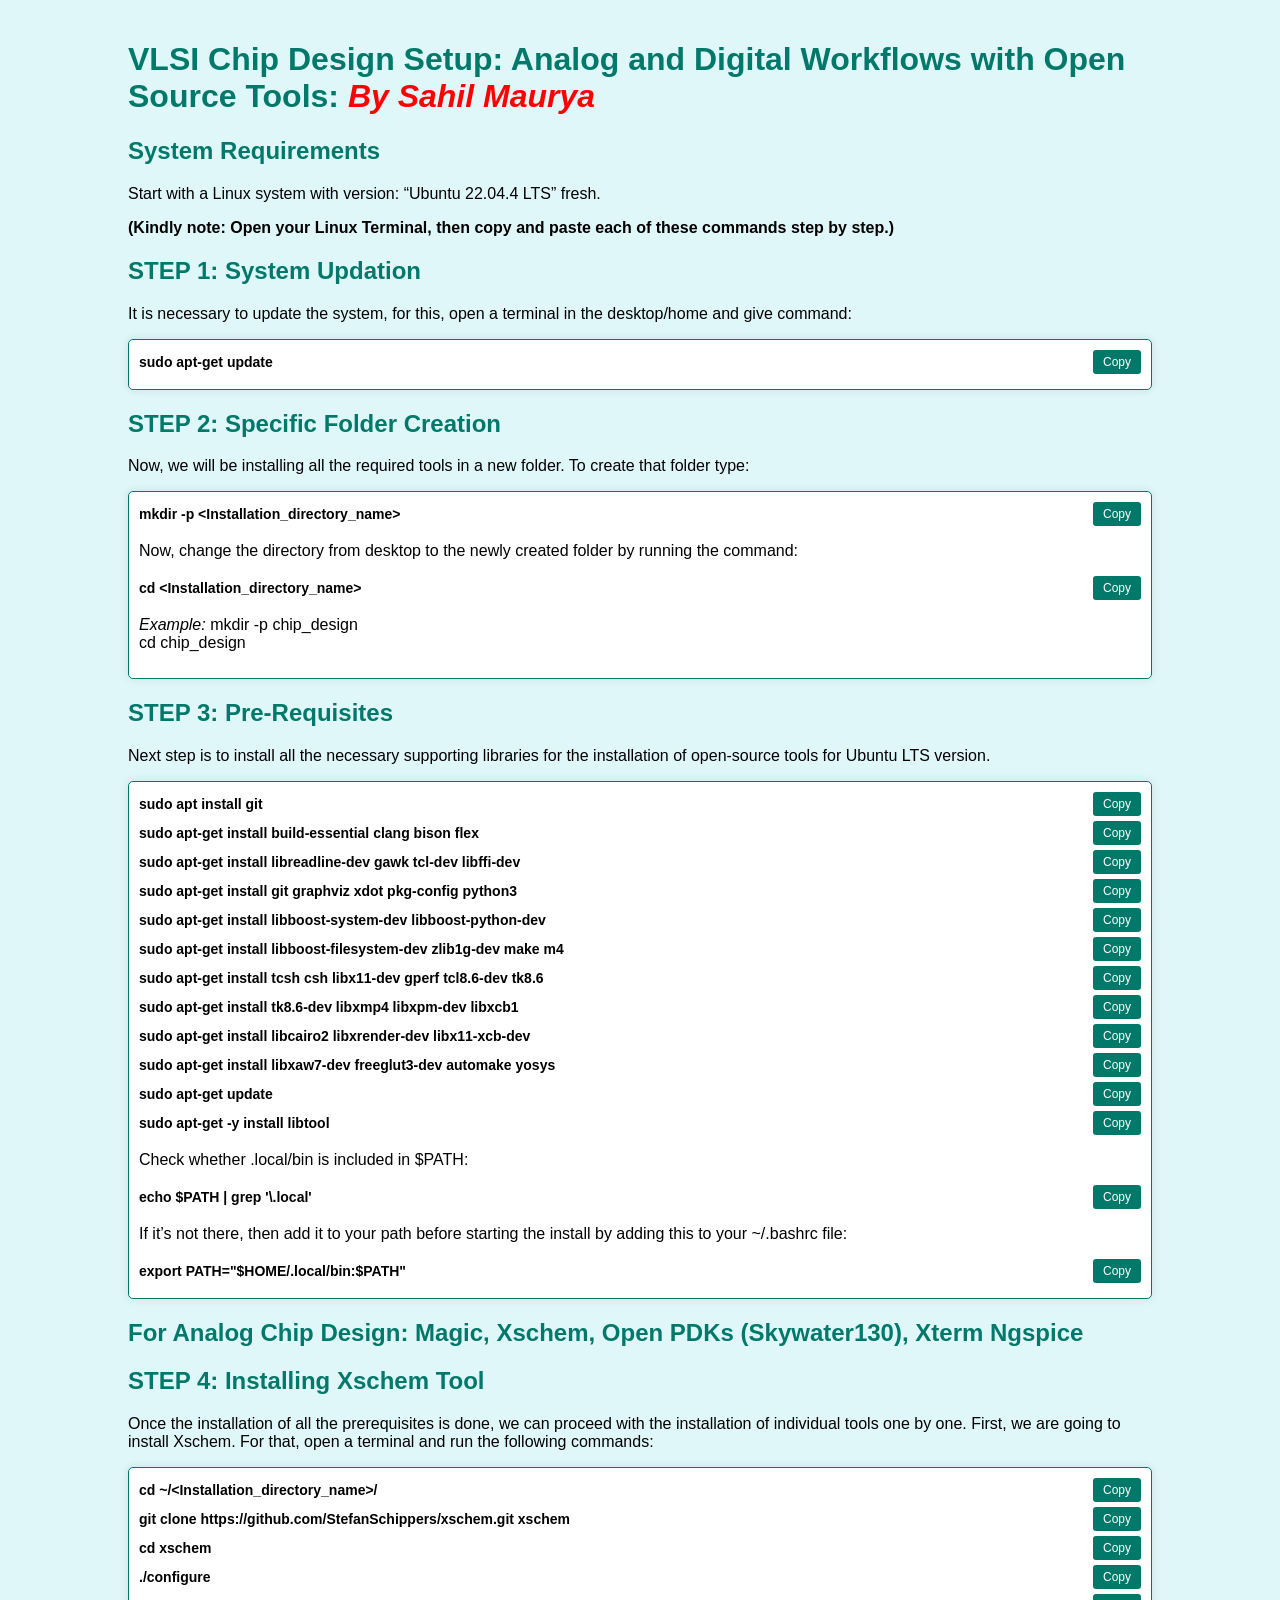
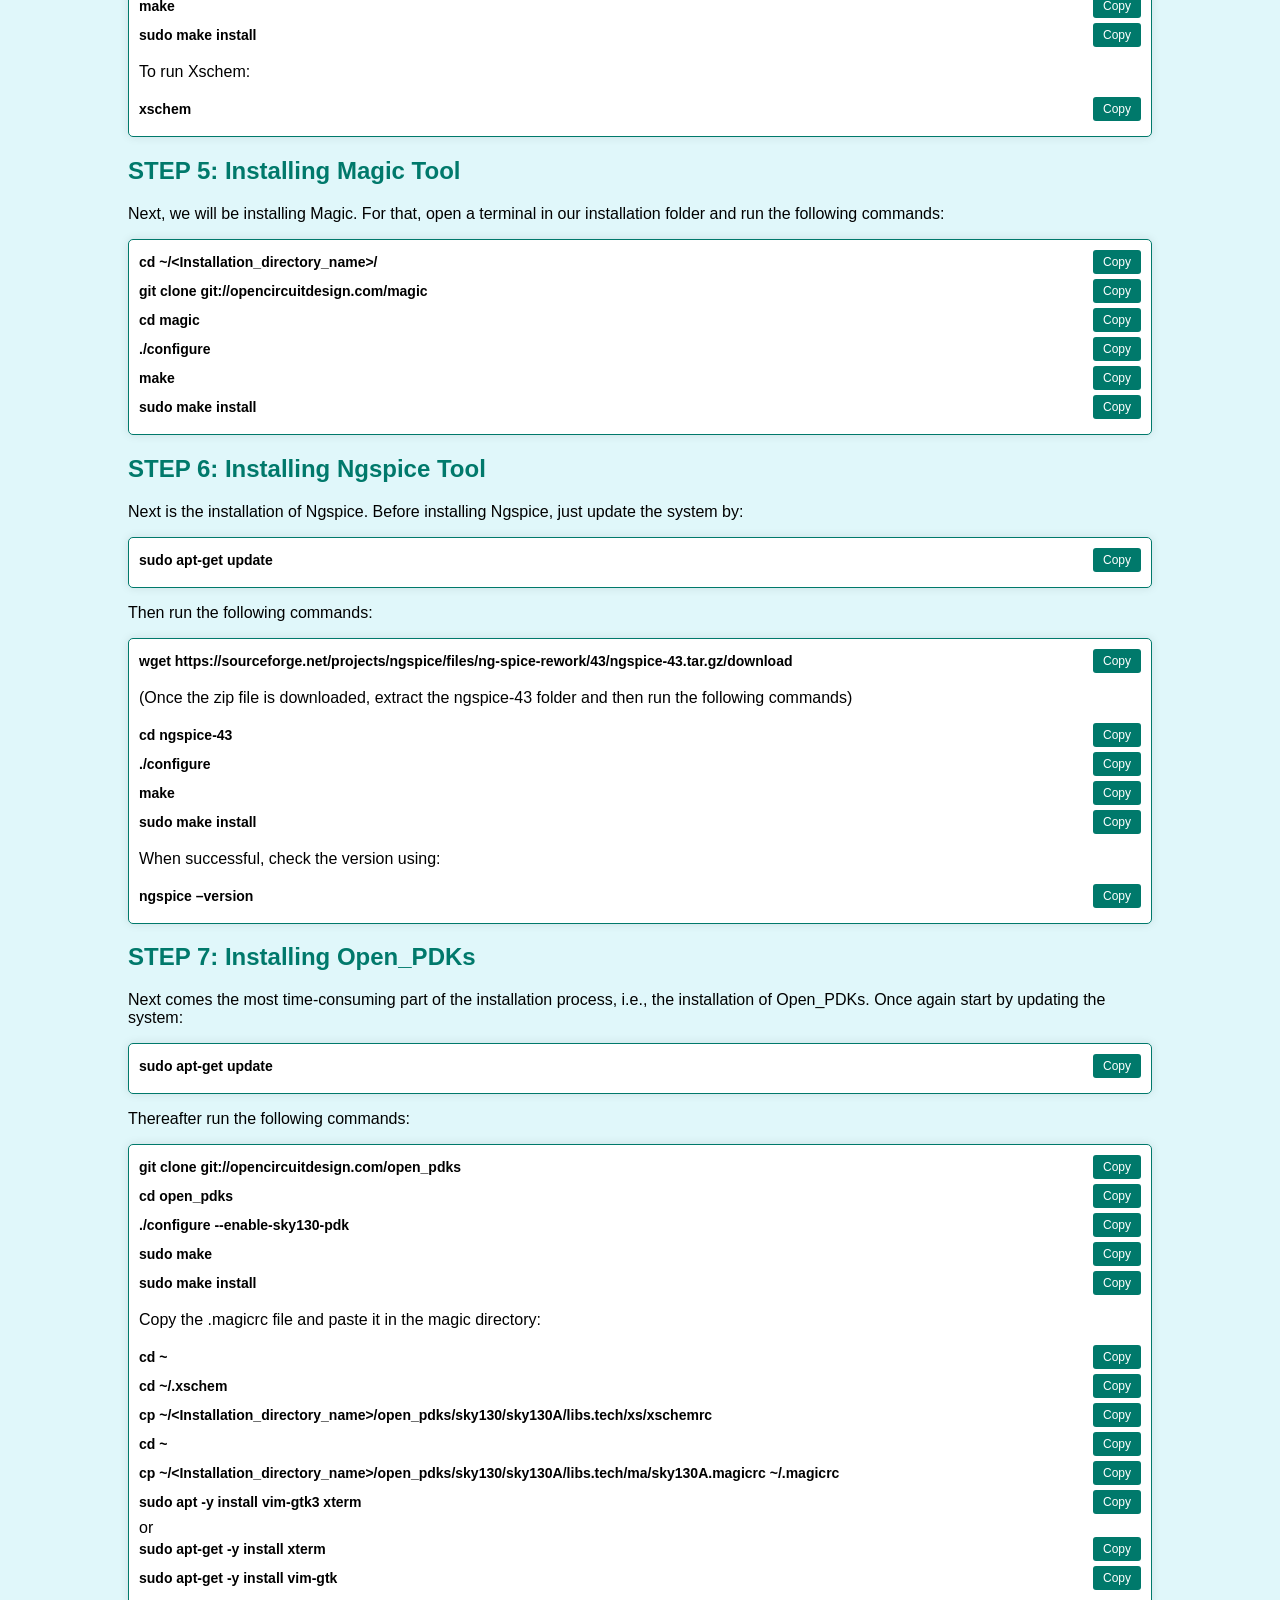
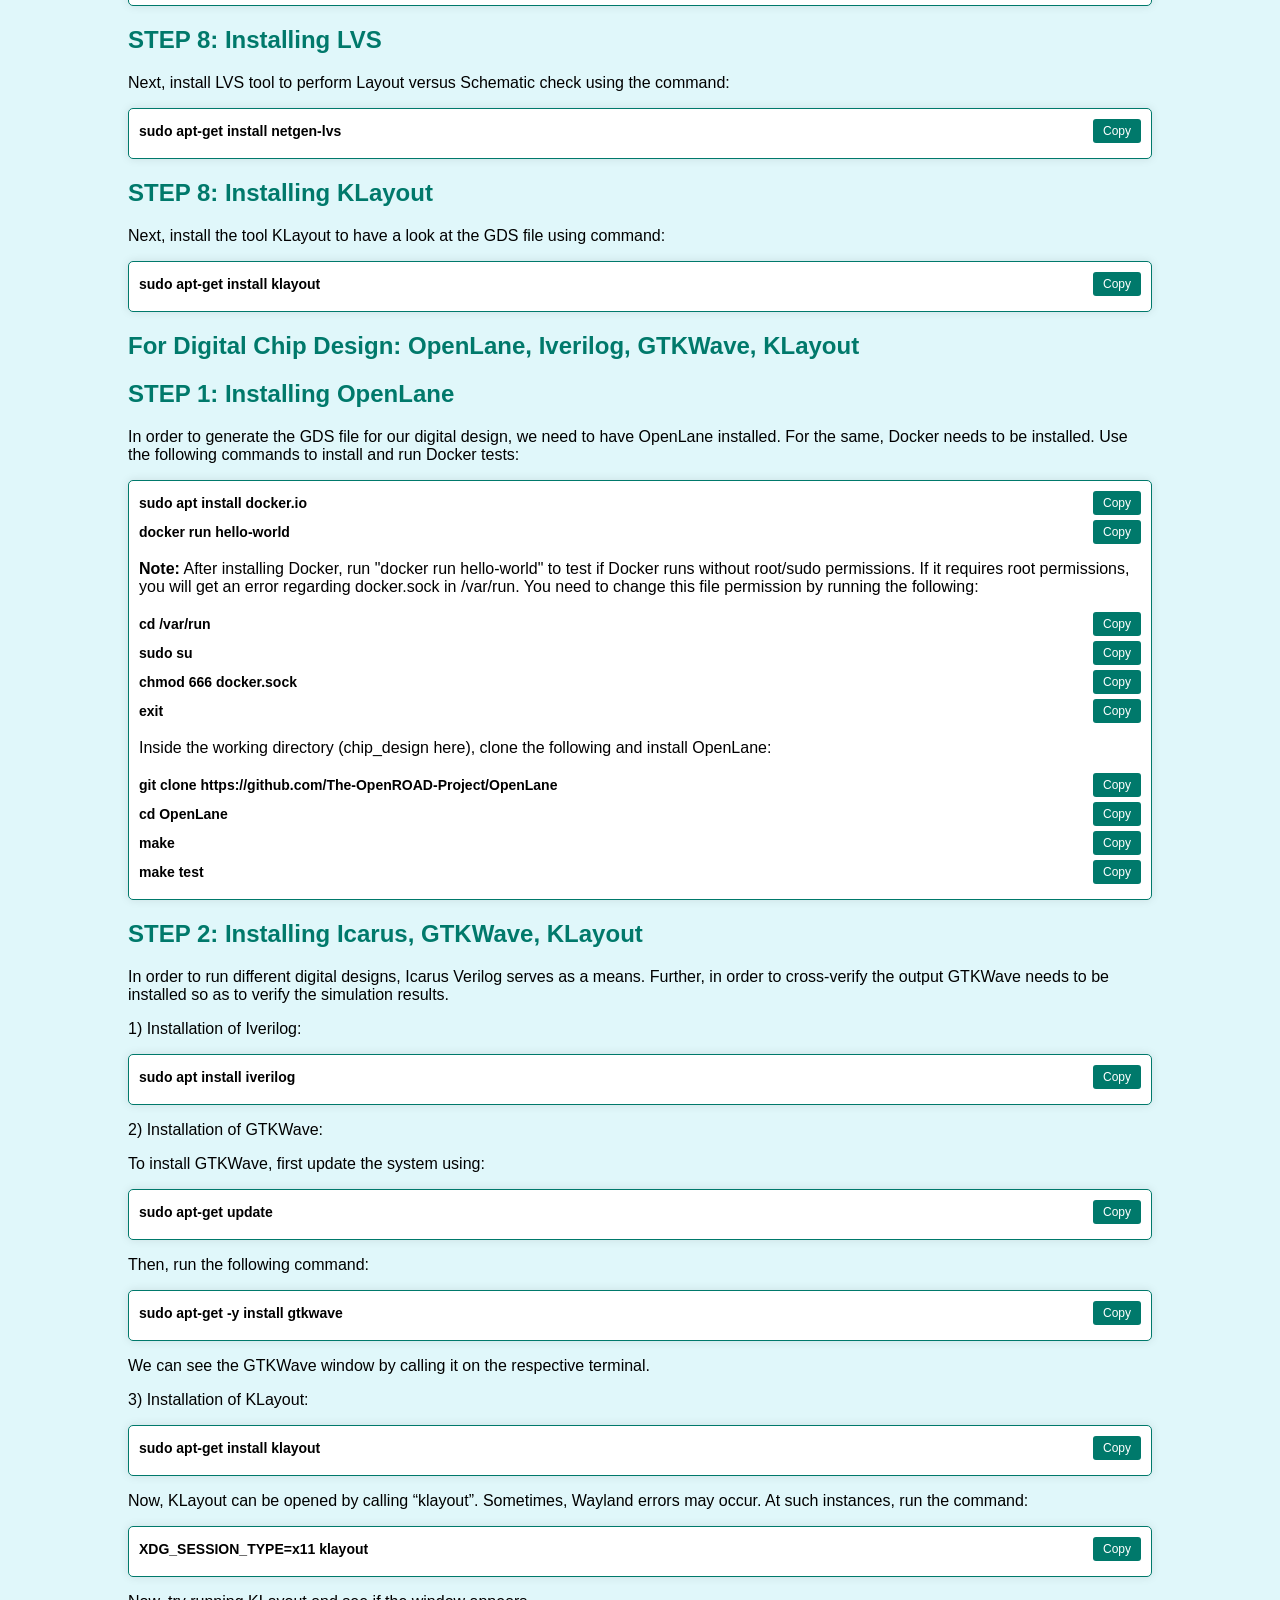
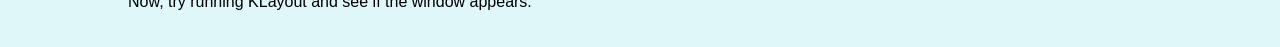
<file: ChipDesign.html>
<!DOCTYPE html>
<html lang="en">
<head>
    <meta charset="UTF-8">
    <meta name="viewport" content="width=device-width, initial-scale=1.0">
    <title>Setup Instructions</title>
    <style>
        body {
            font-family: Arial, sans-serif;
            background-color: #e0f7fa; /* Light blue background */
            color: #000;
            margin: 0;
            padding: 0;
        }
        .container {
            width: 80%;
            margin: auto;
            padding: 20px;
        }
        h1, h2 {
            color: #00796b; /* Darker blue-green for headings */
        }
        .blackbox {
            background-color: #ffffff; /* White background for commands */
            border: 1px solid #00796b;
            border-radius: 5px;
            padding: 10px;
            margin: 10px 0;
            box-shadow: 0 0 10px rgba(0,0,0,0.1);
        }
        .command-line {
            display: flex;
            align-items: center;
            margin-bottom: 5px;
        }
        .command-line span {
            flex: 1;
            font-size: 14px; /* Font size of the commands */
        }
        .copy-btn {
            background-color: #00796b; /* Button color */
            color: #fff;
            border: none;
            border-radius: 3px;
            padding: 5px 10px;
            cursor: pointer;
            font-size: 12px;
        }
        .copy-btn:hover {
            background-color: #004d40; /* Darker blue-green on hover */
        }
    </style>
</head>
<body>
  <div class="container">
    <h1>VLSI Chip Design Setup: Analog and Digital Workflows with Open Source Tools: <span style="color: red; font-style: italic; font-weight: bold;">By Sahil Maurya</span></h1>

    <h2>System Requirements</h2>
    <p>Start with a Linux system with version: “Ubuntu 22.04.4 LTS” fresh.</p>
    <p><strong>(Kindly note: Open your Linux Terminal, then copy and paste each of these commands step by step.)</strong></p>

    <h2>STEP 1: System Updation</h2>
    <p>It is necessary to update the system, for this, open a terminal in the desktop/home and give command:</p>
    <div class="blackbox">
        <div class="command-line">
            <span><strong>sudo apt-get update</strong></span>
            <button class="copy-btn" onclick="copyToClipboard('sudo apt-get update')">Copy</button>
        </div>
    </div>

    <h2>STEP 2: Specific Folder Creation</h2>
    <p>Now, we will be installing all the required tools in a new folder. To create that folder type:</p>
    <div class="blackbox">
        <div class="command-line">
            <span><strong>mkdir -p &lt;Installation_directory_name&gt;</strong></span>
            <button class="copy-btn" onclick="copyToClipboard('mkdir -p &lt;Installation_directory_name&gt;')">Copy</button>
        </div>
        <p>Now, change the directory from desktop to the newly created folder by running the command:</p>
        <div class="command-line">
            <span><strong>cd &lt;Installation_directory_name&gt;</strong></span>
            <button class="copy-btn" onclick="copyToClipboard('cd &lt;Installation_directory_name&gt;')">Copy</button>
        </div>
        <p><em>Example:</em> mkdir -p chip_design<br>cd chip_design</p>
    </div>

    <h2>STEP 3: Pre-Requisites</h2>
    <p>Next step is to install all the necessary supporting libraries for the installation of open-source tools for Ubuntu LTS version.</p>
    <div class="blackbox">
        <div class="command-line">
            <span><strong>sudo apt install git</strong></span>
            <button class="copy-btn" onclick="copyToClipboard('sudo apt install git')">Copy</button>
        </div>
        <div class="command-line">
            <span><strong>sudo apt-get install build-essential clang bison flex</strong></span>
            <button class="copy-btn" onclick="copyToClipboard('sudo apt-get install build-essential clang bison flex')">Copy</button>
        </div>
        <div class="command-line">
            <span><strong>sudo apt-get install libreadline-dev gawk tcl-dev libffi-dev</strong></span>
            <button class="copy-btn" onclick="copyToClipboard('sudo apt-get install libreadline-dev gawk tcl-dev libffi-dev')">Copy</button>
        </div>
        <div class="command-line">
            <span><strong>sudo apt-get install git graphviz xdot pkg-config python3</strong></span>
            <button class="copy-btn" onclick="copyToClipboard('sudo apt-get install git graphviz xdot pkg-config python3')">Copy</button>
        </div>
        <div class="command-line">
            <span><strong>sudo apt-get install libboost-system-dev libboost-python-dev</strong></span>
            <button class="copy-btn" onclick="copyToClipboard('sudo apt-get install libboost-system-dev libboost-python-dev')">Copy</button>
        </div>
        <div class="command-line">
            <span><strong>sudo apt-get install libboost-filesystem-dev zlib1g-dev make m4</strong></span>
            <button class="copy-btn" onclick="copyToClipboard('sudo apt-get install libboost-filesystem-dev zlib1g-dev make m4')">Copy</button>
        </div>
        <div class="command-line">
            <span><strong>sudo apt-get install tcsh csh libx11-dev gperf tcl8.6-dev tk8.6</strong></span>
            <button class="copy-btn" onclick="copyToClipboard('sudo apt-get install tcsh csh libx11-dev gperf tcl8.6-dev tk8.6')">Copy</button>
        </div>
        <div class="command-line">
            <span><strong>sudo apt-get install tk8.6-dev libxmp4 libxpm-dev libxcb1</strong></span>
            <button class="copy-btn" onclick="copyToClipboard('sudo apt-get install tk8.6-dev libxmp4 libxpm-dev libxcb1')">Copy</button>
        </div>
        <div class="command-line">
            <span><strong>sudo apt-get install libcairo2 libxrender-dev libx11-xcb-dev</strong></span>
            <button class="copy-btn" onclick="copyToClipboard('sudo apt-get install libcairo2 libxrender-dev libx11-xcb-dev')">Copy</button>
        </div>
        <div class="command-line">
            <span><strong>sudo apt-get install libxaw7-dev freeglut3-dev automake yosys</strong></span>
            <button class="copy-btn" onclick="copyToClipboard('sudo apt-get install libxaw7-dev freeglut3-dev automake yosys')">Copy</button>
        </div>
        <div class="command-line">
            <span><strong>sudo apt-get update</strong></span>
            <button class="copy-btn" onclick="copyToClipboard('sudo apt-get update')">Copy</button>
        </div>
        <div class="command-line">
            <span><strong>sudo apt-get -y install libtool</strong></span>
            <button class="copy-btn" onclick="copyToClipboard('sudo apt-get -y install libtool')">Copy</button>
        </div>
        <p>Check whether .local/bin is included in $PATH:</p>
        <div class="command-line">
            <span><strong>echo $PATH | grep '\.local'</strong></span>
            <button class="copy-btn" onclick="copyToClipboard('echo $PATH | grep \'\\.local\'')">Copy</button>
        </div>
        <p>If it’s not there, then add it to your path before starting the install by adding this to your ~/.bashrc file:</p>
        <div class="command-line">
            <span><strong>export PATH="$HOME/.local/bin:$PATH"</strong></span>
            <button class="copy-btn" onclick="copyToClipboard('export PATH="$HOME/.local/bin:$PATH"')">Copy</button>
        </div>
    </div>

    <h2>For Analog Chip Design: Magic, Xschem, Open PDKs (Skywater130), Xterm Ngspice</h2>

    <h2>STEP 4: Installing Xschem Tool</h2>
    <p>Once the installation of all the prerequisites is done, we can proceed with the installation of individual tools one by one. First, we are going to install Xschem. For that, open a terminal and run the following commands:</p>
    <div class="blackbox">
        <div class="command-line">
            <span><strong>cd ~/&lt;Installation_directory_name&gt;/</strong></span>
            <button class="copy-btn" onclick="copyToClipboard('cd ~/&lt;Installation_directory_name&gt;/')">Copy</button>
        </div>
        <div class="command-line">
            <span><strong>git clone https://github.com/StefanSchippers/xschem.git xschem</strong></span>
            <button class="copy-btn" onclick="copyToClipboard('git clone https://github.com/StefanSchippers/xschem.git xschem')">Copy</button>
        </div>
        <div class="command-line">
            <span><strong>cd xschem</strong></span>
            <button class="copy-btn" onclick="copyToClipboard('cd xschem')">Copy</button>
        </div>
        <div class="command-line">
            <span><strong>./configure</strong></span>
            <button class="copy-btn" onclick="copyToClipboard('./configure')">Copy</button>
        </div>
        <div class="command-line">
            <span><strong>make</strong></span>
            <button class="copy-btn" onclick="copyToClipboard('make')">Copy</button>
        </div>
        <div class="command-line">
            <span><strong>sudo make install</strong></span>
            <button class="copy-btn" onclick="copyToClipboard('sudo make install')">Copy</button>
        </div>
        <p>To run Xschem:</p>
        <div class="command-line">
            <span><strong>xschem</strong></span>
            <button class="copy-btn" onclick="copyToClipboard('xschem')">Copy</button>
        </div>
    </div>

    <h2>STEP 5: Installing Magic Tool</h2>
    <p>Next, we will be installing Magic. For that, open a terminal in our installation folder and run the following commands:</p>
    <div class="blackbox">
        <div class="command-line">
            <span><strong>cd ~/&lt;Installation_directory_name&gt;/</strong></span>
            <button class="copy-btn" onclick="copyToClipboard('cd ~/&lt;Installation_directory_name&gt;/')">Copy</button>
        </div>
        <div class="command-line">
            <span><strong>git clone git://opencircuitdesign.com/magic</strong></span>
            <button class="copy-btn" onclick="copyToClipboard('git clone git://opencircuitdesign.com/magic')">Copy</button>
        </div>
        <div class="command-line">
            <span><strong>cd magic</strong></span>
            <button class="copy-btn" onclick="copyToClipboard('cd magic')">Copy</button>
        </div>
        <div class="command-line">
            <span><strong>./configure</strong></span>
            <button class="copy-btn" onclick="copyToClipboard('./configure')">Copy</button>
        </div>
        <div class="command-line">
            <span><strong>make</strong></span>
            <button class="copy-btn" onclick="copyToClipboard('make')">Copy</button>
        </div>
        <div class="command-line">
            <span><strong>sudo make install</strong></span>
            <button class="copy-btn" onclick="copyToClipboard('sudo make install')">Copy</button>
        </div>
    </div>

    <h2>STEP 6: Installing Ngspice Tool</h2>
    <p>Next is the installation of Ngspice. Before installing Ngspice, just update the system by:</p>
    <div class="blackbox">
        <div class="command-line">
            <span><strong>sudo apt-get update</strong></span>
            <button class="copy-btn" onclick="copyToClipboard('sudo apt-get update')">Copy</button>
        </div>
    </div>
    <p>Then run the following commands:</p>
    <div class="blackbox">
        <div class="command-line">
            <span><strong>wget https://sourceforge.net/projects/ngspice/files/ng-spice-rework/43/ngspice-43.tar.gz/download</strong></span>
            <button class="copy-btn" onclick="copyToClipboard('wget https://sourceforge.net/projects/ngspice/files/ng-spice-rework/43/ngspice-43.tar.gz/download')">Copy</button>
        </div>
        <p>(Once the zip file is downloaded, extract the ngspice-43 folder and then run the following commands)</p>
        <div class="command-line">
            <span><strong>cd ngspice-43</strong></span>
            <button class="copy-btn" onclick="copyToClipboard('cd ngspice-43')">Copy</button>
        </div>
        <div class="command-line">
            <span><strong>./configure</strong></span>
            <button class="copy-btn" onclick="copyToClipboard('./configure')">Copy</button>
        </div>
        <div class="command-line">
            <span><strong>make</strong></span>
            <button class="copy-btn" onclick="copyToClipboard('make')">Copy</button>
        </div>
        <div class="command-line">
            <span><strong>sudo make install</strong></span>
            <button class="copy-btn" onclick="copyToClipboard('sudo make install')">Copy</button>
        </div>
        <p>When successful, check the version using:</p>
        <div class="command-line">
            <span><strong>ngspice –version</strong></span>
            <button class="copy-btn" onclick="copyToClipboard('ngspice –version')">Copy</button>
        </div>
    </div>

    <h2>STEP 7: Installing Open_PDKs</h2>
    <p>Next comes the most time-consuming part of the installation process, i.e., the installation of Open_PDKs. Once again start by updating the system:</p>
    <div class="blackbox">
        <div class="command-line">
            <span><strong>sudo apt-get update</strong></span>
            <button class="copy-btn" onclick="copyToClipboard('sudo apt-get update')">Copy</button>
        </div>
    </div>
    <p>Thereafter run the following commands:</p>
    <div class="blackbox">
        <div class="command-line">
            <span><strong>git clone git://opencircuitdesign.com/open_pdks</strong></span>
            <button class="copy-btn" onclick="copyToClipboard('git clone git://opencircuitdesign.com/open_pdks')">Copy</button>
        </div>
        <div class="command-line">
            <span><strong>cd open_pdks</strong></span>
            <button class="copy-btn" onclick="copyToClipboard('cd open_pdks')">Copy</button>
        </div>
        <div class="command-line">
            <span><strong>./configure --enable-sky130-pdk</strong></span>
            <button class="copy-btn" onclick="copyToClipboard('./configure --enable-sky130-pdk')">Copy</button>
        </div>
        <div class="command-line">
            <span><strong>sudo make</strong></span>
            <button class="copy-btn" onclick="copyToClipboard('sudo make')">Copy</button>
        </div>
        <div class="command-line">
            <span><strong>sudo make install</strong></span>
            <button class="copy-btn" onclick="copyToClipboard('sudo make install')">Copy</button>
        </div>
        <p>Copy the .magicrc file and paste it in the magic directory:</p>
        <div class="command-line">
            <span><strong>cd ~</strong></span>
            <button class="copy-btn" onclick="copyToClipboard('cd ~')">Copy</button>
        </div>
        <div class="command-line">
            <span><strong>cd ~/.xschem</strong></span>
            <button class="copy-btn" onclick="copyToClipboard('cd ~/.xschem')">Copy</button>
        </div>
        <div class="command-line">
            <span><strong>cp ~/&lt;Installation_directory_name&gt;/open_pdks/sky130/sky130A/libs.tech/xs/xschemrc</strong></span>
            <button class="copy-btn" onclick="copyToClipboard('cp ~/&lt;Installation_directory_name&gt;/open_pdks/sky130/sky130A/libs.tech/xs/xschemrc')">Copy</button>
        </div>
        <div class="command-line">
            <span><strong>cd ~</strong></span>
            <button class="copy-btn" onclick="copyToClipboard('cd ~')">Copy</button>
        </div>
        <div class="command-line">
            <span><strong>cp ~/&lt;Installation_directory_name&gt;/open_pdks/sky130/sky130A/libs.tech/ma/sky130A.magicrc ~/.magicrc</strong></span>
            <button class="copy-btn" onclick="copyToClipboard('cp ~/&lt;Installation_directory_name&gt;/open_pdks/sky130/sky130A/libs.tech/ma/sky130A.magicrc ~/.magicrc')">Copy</button>
        </div>
        <div class="command-line">
            <span><strong>sudo apt -y install vim-gtk3 xterm</strong></span>
            <button class="copy-btn" onclick="copyToClipboard('sudo apt -y install vim-gtk3 xterm')">Copy</button>
        </div>
        or
        <div class="command-line">
            <span><strong>sudo apt-get -y install xterm</strong></span>
            <button class="copy-btn" onclick="copyToClipboard('sudo apt-get -y install xterm')">Copy</button>
        </div>
        <div class="command-line">
            <span><strong>sudo apt-get -y install vim-gtk</strong></span>
            <button class="copy-btn" onclick="copyToClipboard('sudo apt-get -y install vim-gtk')">Copy</button>
        </div>
    </div>

    <h2>STEP 8: Installing LVS</h2>
    <p>Next, install LVS tool to perform Layout versus Schematic check using the command:</p>
    <div class="blackbox">
        <div class="command-line">
            <span><strong>sudo apt-get install netgen-lvs</strong></span>
            <button class="copy-btn" onclick="copyToClipboard('sudo apt-get install netgen-lvs')">Copy</button>
        </div>
    </div>

    <h2>STEP 8: Installing KLayout</h2>
    <p>Next, install the tool KLayout to have a look at the GDS file using command:</p>
    <div class="blackbox">
        <div class="command-line">
            <span><strong>sudo apt-get install klayout</strong></span>
            <button class="copy-btn" onclick="copyToClipboard('sudo apt-get install klayout')">Copy</button>
        </div>
    </div>

    <h2>For Digital Chip Design: OpenLane, Iverilog, GTKWave, KLayout</h2>

    <h2>STEP 1: Installing OpenLane</h2>
    <p>In order to generate the GDS file for our digital design, we need to have OpenLane installed. For the same, Docker needs to be installed. Use the following commands to install and run Docker tests:</p>
    <div class="blackbox">
        <div class="command-line">
            <span><strong>sudo apt install docker.io</strong></span>
            <button class="copy-btn" onclick="copyToClipboard('sudo apt install docker.io')">Copy</button>
        </div>
        <div class="command-line">
            <span><strong>docker run hello-world</strong></span>
            <button class="copy-btn" onclick="copyToClipboard('docker run hello-world')">Copy</button>
        </div>
        <p><strong>Note:</strong> After installing Docker, run "docker run hello-world" to test if Docker runs without root/sudo permissions. If it requires root permissions, you will get an error regarding docker.sock in /var/run. You need to change this file permission by running the following:</p>
        <div class="command-line">
            <span><strong>cd /var/run</strong></span>
            <button class="copy-btn" onclick="copyToClipboard('cd /var/run')">Copy</button>
        </div>
        <div class="command-line">
            <span><strong>sudo su</strong></span>
            <button class="copy-btn" onclick="copyToClipboard('sudo su')">Copy</button>
        </div>
        <div class="command-line">
            <span><strong>chmod 666 docker.sock</strong></span>
            <button class="copy-btn" onclick="copyToClipboard('chmod 666 docker.sock')">Copy</button>
        </div>
        <div class="command-line">
            <span><strong>exit</strong></span>
            <button class="copy-btn" onclick="copyToClipboard('exit')">Copy</button>
        </div>
        <p>Inside the working directory (chip_design here), clone the following and install OpenLane:</p>
        <div class="command-line">
            <span><strong>git clone https://github.com/The-OpenROAD-Project/OpenLane</strong></span>
            <button class="copy-btn" onclick="copyToClipboard('git clone https://github.com/The-OpenROAD-Project/OpenLane')">Copy</button>
        </div>
        <div class="command-line">
            <span><strong>cd OpenLane</strong></span>
            <button class="copy-btn" onclick="copyToClipboard('cd OpenLane')">Copy</button>
        </div>
        <div class="command-line">
            <span><strong>make</strong></span>
            <button class="copy-btn" onclick="copyToClipboard('make')">Copy</button>
        </div>
        <div class="command-line">
            <span><strong>make test</strong></span>
            <button class="copy-btn" onclick="copyToClipboard('make test')">Copy</button>
        </div>
    </div>

    <h2>STEP 2: Installing Icarus, GTKWave, KLayout</h2>
    <p>In order to run different digital designs, Icarus Verilog serves as a means. Further, in order to cross-verify the output GTKWave needs to be installed so as to verify the simulation results.</p>
    <p>1) Installation of Iverilog:</p>
    <div class="blackbox">
        <div class="command-line">
            <span><strong>sudo apt install iverilog</strong></span>
            <button class="copy-btn" onclick="copyToClipboard('sudo apt install iverilog')">Copy</button>
        </div>
    </div>
    <p>2) Installation of GTKWave:</p>
    <p>To install GTKWave, first update the system using:</p>
    <div class="blackbox">
        <div class="command-line">
            <span><strong>sudo apt-get update</strong></span>
            <button class="copy-btn" onclick="copyToClipboard('sudo apt-get update')">Copy</button>
        </div>
    </div>
    <p>Then, run the following command:</p>
    <div class="blackbox">
        <div class="command-line">
            <span><strong>sudo apt-get -y install gtkwave</strong></span>
            <button class="copy-btn" onclick="copyToClipboard('sudo apt-get -y install gtkwave')">Copy</button>
        </div>
    </div>
    <p>We can see the GTKWave window by calling it on the respective terminal.</p>
    <p>3) Installation of KLayout:</p>
    <div class="blackbox">
        <div class="command-line">
            <span><strong>sudo apt-get install klayout</strong></span>
            <button class="copy-btn" onclick="copyToClipboard('sudo apt-get install klayout')">Copy</button>
        </div>
    </div>
    <p>Now, KLayout can be opened by calling “klayout”. Sometimes, Wayland errors may occur. At such instances, run the command:</p>
    <div class="blackbox">
        <div class="command-line">
            <span><strong>XDG_SESSION_TYPE=x11 klayout</strong></span>
            <button class="copy-btn" onclick="copyToClipboard('XDG_SESSION_TYPE=x11 klayout')">Copy</button>
        </div>
    </div>
    <p>Now, try running KLayout and see if the window appears.</p>
  </div>

  <script>
    function copyToClipboard(text) {
        navigator.clipboard.writeText(text).then(() => {
            alert('Command copied to clipboard!');
        }, (err) => {
            console.error('Failed to copy text: ', err);
        });
    }
  </script>
</body>
</html>
</file>
